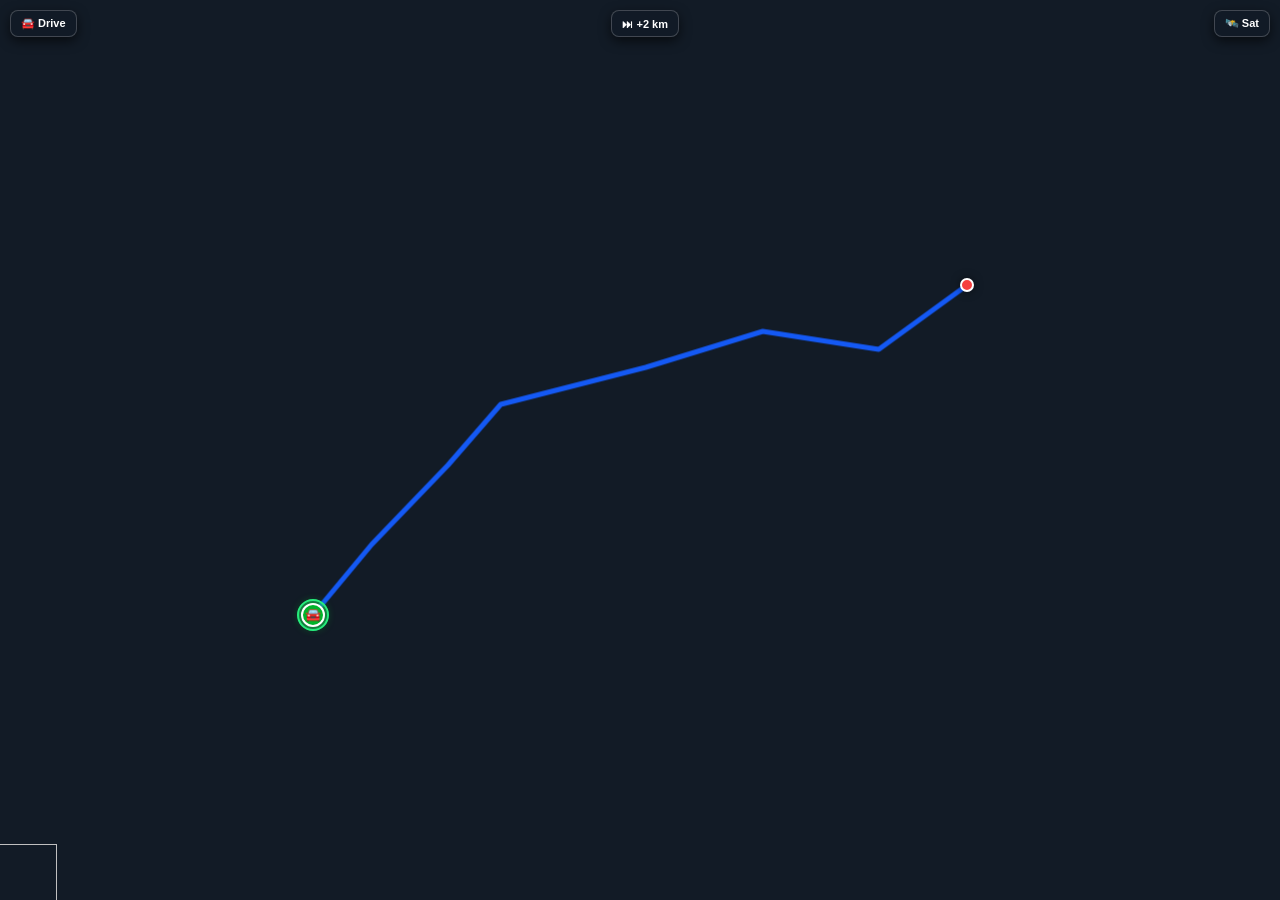
<file: src/main/resources/com/example/car_rental_sys/html/cockpitMap.html>
<!DOCTYPE html>
<html lang="en">
<head>
  <meta charset="UTF-8">
  <meta name="viewport" content="width=device-width, initial-scale=1.0">
  <title>Cockpit In-Cabin Navigation</title>

  <!-- Local Leaflet Assets -->
  <link rel="stylesheet" href="./leaflet.css" />
  <script src="./leaflet.js"></script>

  <style>
    * {
      margin: 0;
      padding: 0;
      box-sizing: border-box;
    }

    html, body {
      width: 100%;
      height: 100%;
      overflow: hidden;
      background-color: #121b26;
      font-family: -apple-system, BlinkMacSystemFont, "Segoe UI", Roboto, Helvetica, Arial, sans-serif;
      user-select: none;
      -webkit-user-select: none;
    }

    #map {
      position: absolute;
      top: 0;
      left: 0;
      right: 0;
      bottom: 0;
      width: 100%;
      height: 100%;
      background: #121b26;
      z-index: 1;
    }

    /* Leaflet Tile Sizing & Blending */
    .leaflet-tile {
      position: absolute !important;
      width: 256px !important;
      height: 256px !important;
      visibility: inherit !important;
      mix-blend-mode: normal !important;
    }

    /* Top Action Bar in Cockpit */
    .cockpit-toolbar {
      position: absolute;
      top: 10px;
      left: 10px;
      right: 10px;
      z-index: 10000;
      display: flex;
      justify-content: space-between;
      gap: 6px;
      pointer-events: auto !important;
    }

    .cockpit-btn {
      background: rgba(18, 27, 38, 0.92);
      border: 1px solid rgba(255, 255, 255, 0.2);
      border-radius: 8px;
      color: #ffffff;
      font-size: 11px;
      font-weight: 700;
      padding: 6px 10px;
      cursor: pointer !important;
      pointer-events: auto !important;
      display: flex;
      align-items: center;
      gap: 4px;
      box-shadow: 0 4px 12px rgba(0, 0, 0, 0.6);
      transition: background 0.15s ease, transform 0.1s ease;
    }

    .cockpit-btn:hover {
      background: #165dff;
      border-color: #165dff;
    }

    .cockpit-btn:active, .cockpit-btn.active {
      background: #00b42a !important;
      border-color: #00b42a !important;
      box-shadow: 0 0 10px rgba(0, 180, 42, 0.6) !important;
    }

    .cockpit-btn.step-btn:active {
      background: #722ed1 !important;
      border-color: #722ed1 !important;
    }

    /* Car Marker Pulsing Halo */
    .car-marker-container {
      position: relative;
      width: 32px;
      height: 32px;
      display: flex;
      align-items: center;
      justify-content: center;
    }

    .car-halo {
      position: absolute;
      width: 32px;
      height: 32px;
      border-radius: 50%;
      background: rgba(48, 250, 143, 0.35);
      border: 2px solid #30fa8f;
      animation: pulseHalo 1.8s infinite ease-out;
    }

    @keyframes pulseHalo {
      0% {
        transform: scale(0.6);
        opacity: 1;
      }
      100% {
        transform: scale(1.6);
        opacity: 0;
      }
    }

    .car-icon-badge {
      position: relative;
      width: 24px;
      height: 24px;
      border-radius: 50%;
      background: #00b42a;
      border: 2px solid #ffffff;
      display: flex;
      align-items: center;
      justify-content: center;
      font-size: 13px;
      box-shadow: 0 0 10px rgba(0, 180, 42, 0.9);
      z-index: 2;
    }

    /* Start and End Pin */
    .pin-badge {
      width: 14px;
      height: 14px;
      border-radius: 50%;
      border: 2.5px solid #ffffff;
      box-shadow: 0 0 8px rgba(0,0,0,0.5);
    }
  </style>
</head>
<body>

  <div id="map"></div>

  <!-- Cockpit Mini-Toolbar -->
  <div class="cockpit-toolbar" id="cockpitToolbar">
    <button class="cockpit-btn" id="btnDrive" onclick="toggleDrive()">🚘 Drive</button>
    <button class="cockpit-btn step-btn" id="btnStep" onclick="stepForward()">⏭ +2 km</button>
    <button class="cockpit-btn" id="btnLayer" onclick="toggleLayer()">🛰️ Sat</button>
  </div>

  <script>
    let map = null;
    let currentTileLayer = null;
    let currentLyr = 'm'; // 'm' = roadmap, 'y' = satellite
    let routePolyline = null;
    let carMarker = null;
    let startMarker = null;
    let endMarker = null;

    let routeCoords = [];
    let currentIdx = 0;
    let driveInterval = null;
    let totalDistKm = 21.6;

    // Parse URL params
    const urlParams = new URLSearchParams(window.location.search);
    let startLat = parseFloat(urlParams.get('startLat')) || 16.4632;
    let startLng = parseFloat(urlParams.get('startLng')) || 80.5078;
    let destLat = parseFloat(urlParams.get('destLat')) || 16.5175;
    let destLng = parseFloat(urlParams.get('destLng')) || 80.6200;
    let startTitle = urlParams.get('startName') ? decodeURIComponent(urlParams.get('startName')) : 'SRM AP';
    let destTitle = urlParams.get('destName') ? decodeURIComponent(urlParams.get('destName')) : 'Vijayawada Junction';

    function buildTileLayer(lyr) {
      const url = `https://mt{s}.google.com/vt/lyrs=${lyr}&x={x}&y={y}&z={z}`;
      const layer = L.tileLayer(url, {
        subdomains: ['0', '1', '2', '3'],
        maxZoom: 20,
        maxNativeZoom: 19,
        tileSize: 256,
        updateWhenIdle: false,
        updateInterval: 100,
        keepBuffer: 6,
        crossOrigin: true
      });

      layer.on('tileerror', function(error) {
        const tile = error.tile;
        const retryCount = (tile._retries || 0) + 1;
        tile._retries = retryCount;

        if (retryCount <= 2) {
          setTimeout(() => {
            const sub = ['0', '1', '2', '3'][Math.floor(Math.random() * 4)];
            tile.src = `https://mt${sub}.google.com/vt/lyrs=${lyr}&x=${error.coords.x}&y=${error.coords.y}&z=${error.coords.z}&_r=${retryCount}`;
          }, 250 * retryCount);
        } else if (lyr === 'm') {
          tile.src = `https://a.basemaps.cartocdn.com/rastertiles/voyager/${error.coords.z}/${error.coords.x}/${error.coords.y}.png`;
        }
      });

      return layer;
    }

    function initCockpitMap() {
      if (typeof L === 'undefined') return;

      const centerLat = (startLat + destLat) / 2;
      const centerLng = (startLng + destLng) / 2;

      map = L.map('map', {
        center: [centerLat, centerLng],
        zoom: 12,
        zoomAnimation: false,
        fadeAnimation: false,
        markerZoomAnimation: false,
        zoomControl: false,
        attributionControl: false,
        preferCanvas: true
      });

      currentTileLayer = buildTileLayer(currentLyr).addTo(map);

      // Start Marker
      const startIcon = L.divIcon({
        className: 'start-pin',
        html: '<div class="pin-badge" style="background: #165dff;"></div>',
        iconSize: [14, 14],
        iconAnchor: [7, 7]
      });
      startMarker = L.marker([startLat, startLng], { icon: startIcon }).addTo(map);

      // Destination Marker (Pickup)
      const endIcon = L.divIcon({
        className: 'end-pin',
        html: '<div class="pin-badge" style="background: #f53f3f;"></div>',
        iconSize: [14, 14],
        iconAnchor: [7, 7]
      });
      endMarker = L.marker([destLat, destLng], { icon: endIcon }).addTo(map);

      // Car Marker
      const carIcon = L.divIcon({
        className: 'car-icon',
        html: '<div class="car-marker-container"><div class="car-halo"></div><div class="car-icon-badge">🚘</div></div>',
        iconSize: [32, 32],
        iconAnchor: [16, 16]
      });
      carMarker = L.marker([startLat, startLng], { icon: carIcon, zIndexOffset: 5000 }).addTo(map);

      // Prevent Leaflet from intercepting toolbar buttons
      const toolbar = document.getElementById('cockpitToolbar');
      if (toolbar && L.DomEvent) {
        L.DomEvent.disableClickPropagation(toolbar);
        L.DomEvent.disableScrollPropagation(toolbar);
      }

      // Fetch Real Road Navigation
      fetchLiveRoute(startLng, startLat, destLng, destLat);

      setTimeout(() => {
        if (map) map.invalidateSize(false);
      }, 200);
    }

    function fetchLiveRoute(sLng, sLat, dLng, dLat) {
      const osrmUrl = `https://router.project-osrm.org/route/v1/driving/${sLng},${sLat};${dLng},${dLat}?overview=full&geometries=geojson`;

      fetch(osrmUrl)
        .then(res => res.json())
        .then(data => {
          if (data && data.routes && data.routes.length > 0) {
            const route = data.routes[0];
            totalDistKm = parseFloat((route.distance / 1000).toFixed(1));
            routeCoords = route.geometry.coordinates.map(coord => [coord[1], coord[0]]);
            renderPolyline();
          } else {
            fallbackRoute();
          }
        })
        .catch(() => fallbackRoute());
    }

    function fallbackRoute() {
      routeCoords = [
        [startLat, startLng],
        [16.4750, 80.5180],
        [16.4880, 80.5310],
        [16.4980, 80.5400],
        [16.5040, 80.5650],
        [16.5100, 80.5850],
        [16.5070, 80.6050],
        [16.5120, 80.6120],
        [destLat, destLng]
      ];
      renderPolyline();
    }

    function renderPolyline() {
      if (routePolyline) map.removeLayer(routePolyline);

      routePolyline = L.polyline(routeCoords, {
        color: '#165dff',
        weight: 5,
        opacity: 0.95,
        lineCap: 'round',
        lineJoin: 'round'
      }).addTo(map);

      // Fit route with nice padding for the in-cabin mini screen
      map.fitBounds(routePolyline.getBounds(), {
        padding: [30, 30],
        maxZoom: 14,
        animate: false
      });

      sendTelemetry();
    }

    function sendTelemetry() {
      if (!routeCoords || routeCoords.length === 0) return;

      const progressRatio = currentIdx / Math.max(1, routeCoords.length - 1);
      const distLeft = Math.max(0, (totalDistKm * (1 - progressRatio))).toFixed(1);
      const timeLeft = Math.max(1, Math.round(distLeft * 1.3));
      const pct = Math.round(progressRatio * 100);

      if (currentIdx >= routeCoords.length - 1) {
        alert('ARRIVED');
        stopDrive();
        return;
      }

      // STEP:distLeft:timeLeft:progressPct
      alert(`STEP:${distLeft} km:${timeLeft}:${pct}`);
    }

    function toggleDrive() {
      const btn = document.getElementById('btnDrive');
      if (driveInterval) {
        stopDrive();
      } else {
        startDrive();
      }
    }

    function startDrive() {
      const btn = document.getElementById('btnDrive');
      btn.innerText = '⏸ Pause';
      btn.classList.add('active');

      if (currentIdx >= routeCoords.length - 1) {
        currentIdx = 0; // restart if at end
      }

      driveInterval = setInterval(() => {
        if (currentIdx < routeCoords.length - 1) {
          currentIdx++;
          updateCarPosition();
        } else {
          stopDrive();
        }
      }, 700);
    }

    function stopDrive() {
      const btn = document.getElementById('btnDrive');
      if (driveInterval) {
        clearInterval(driveInterval);
        driveInterval = null;
      }
      btn.innerText = '🚘 Drive';
      btn.classList.remove('active');
    }

    function stepForward() {
      if (!routeCoords || routeCoords.length === 0) return;
      const stepIncrement = Math.max(1, Math.round(routeCoords.length / 10)); // ~10% step
      currentIdx = Math.min(routeCoords.length - 1, currentIdx + stepIncrement);
      updateCarPosition();
    }

    function updateCarPosition() {
      if (!routeCoords || currentIdx >= routeCoords.length) return;
      const coord = routeCoords[currentIdx];
      if (carMarker) {
        carMarker.setLatLng(coord);
        map.panTo(coord, { animate: true, duration: 0.4 });
      }
      sendTelemetry();
    }

    function toggleLayer() {
      const btn = document.getElementById('btnLayer');
      if (currentTileLayer) map.removeLayer(currentTileLayer);

      if (currentLyr === 'm') {
        currentLyr = 'y';
        currentTileLayer = buildTileLayer('y').addTo(map);
        if (currentTileLayer.bringToBack) currentTileLayer.bringToBack();
        btn.innerText = '🗺️ Road';
        btn.classList.add('active');
      } else {
        currentLyr = 'm';
        currentTileLayer = buildTileLayer('m').addTo(map);
        if (currentTileLayer.bringToBack) currentTileLayer.bringToBack();
        btn.innerText = '🛰️ Sat';
        btn.classList.remove('active');
      }
    }

    // Live GPS Bridge if real geolocation updates arrive
    window.setLiveCoordinates = function(lat, lng) {
      if (carMarker) {
        carMarker.setLatLng([lat, lng]);
        map.panTo([lat, lng], { animate: true, duration: 0.5 });
      }
    };

    window.toggleDrive = toggleDrive;
    window.stepForward = stepForward;
    window.toggleLayer = toggleLayer;

    window.addEventListener('DOMContentLoaded', initCockpitMap);
    window.addEventListener('resize', () => { if (map) map.invalidateSize(false); });
  </script>
</body>
</html>
</file>
<file: src/main/resources/com/example/car_rental_sys/html/leaflet.css>
﻿/* required styles */

.leaflet-pane,
.leaflet-tile,
.leaflet-marker-icon,
.leaflet-marker-shadow,
.leaflet-tile-container,
.leaflet-pane > svg,
.leaflet-pane > canvas,
.leaflet-zoom-box,
.leaflet-image-layer,
.leaflet-layer {
	position: absolute;
	left: 0;
	top: 0;
	}
.leaflet-container {
	overflow: hidden;
	}
.leaflet-tile,
.leaflet-marker-icon,
.leaflet-marker-shadow {
	-webkit-user-select: none;
	   -moz-user-select: none;
	        user-select: none;
	  -webkit-user-drag: none;
	}
/* Prevents IE11 from highlighting tiles in blue */
.leaflet-tile::selection {
	background: transparent;
}
/* Safari renders non-retina tile on retina better with this, but Chrome is worse */
.leaflet-safari .leaflet-tile {
	image-rendering: -webkit-optimize-contrast;
	}
/* hack that prevents hw layers "stretching" when loading new tiles */
.leaflet-safari .leaflet-tile-container {
	width: 1600px;
	height: 1600px;
	-webkit-transform-origin: 0 0;
	}
.leaflet-marker-icon,
.leaflet-marker-shadow {
	display: block;
	}
/* .leaflet-container svg: reset svg max-width decleration shipped in Joomla! (joomla.org) 3.x */
/* .leaflet-container img: map is broken in FF if you have max-width: 100% on tiles */
.leaflet-container .leaflet-overlay-pane svg {
	max-width: none !important;
	max-height: none !important;
	}
.leaflet-container .leaflet-marker-pane img,
.leaflet-container .leaflet-shadow-pane img,
.leaflet-container .leaflet-tile-pane img,
.leaflet-container img.leaflet-image-layer,
.leaflet-container .leaflet-tile {
	max-width: none !important;
	max-height: none !important;
	width: auto;
	padding: 0;
	}

.leaflet-container img.leaflet-tile {
	/* See: https://bugs.chromium.org/p/chromium/issues/detail?id=600120 */
	mix-blend-mode: plus-lighter;
}

.leaflet-container.leaflet-touch-zoom {
	-ms-touch-action: pan-x pan-y;
	touch-action: pan-x pan-y;
	}
.leaflet-container.leaflet-touch-drag {
	-ms-touch-action: pinch-zoom;
	/* Fallback for FF which doesn't support pinch-zoom */
	touch-action: none;
	touch-action: pinch-zoom;
}
.leaflet-container.leaflet-touch-drag.leaflet-touch-zoom {
	-ms-touch-action: none;
	touch-action: none;
}
.leaflet-container {
	-webkit-tap-highlight-color: transparent;
}
.leaflet-container a {
	-webkit-tap-highlight-color: rgba(51, 181, 229, 0.4);
}
.leaflet-tile {
	filter: inherit;
	visibility: hidden;
	}
.leaflet-tile-loaded {
	visibility: inherit;
	}
.leaflet-zoom-box {
	width: 0;
	height: 0;
	-moz-box-sizing: border-box;
	     box-sizing: border-box;
	z-index: 800;
	}
/* workaround for https://bugzilla.mozilla.org/show_bug.cgi?id=888319 */
.leaflet-overlay-pane svg {
	-moz-user-select: none;
	}

.leaflet-pane         { z-index: 400; }

.leaflet-tile-pane    { z-index: 200; }
.leaflet-overlay-pane { z-index: 400; }
.leaflet-shadow-pane  { z-index: 500; }
.leaflet-marker-pane  { z-index: 600; }
.leaflet-tooltip-pane   { z-index: 650; }
.leaflet-popup-pane   { z-index: 700; }

.leaflet-map-pane canvas { z-index: 100; }
.leaflet-map-pane svg    { z-index: 200; }

.leaflet-vml-shape {
	width: 1px;
	height: 1px;
	}
.lvml {
	behavior: url(#default#VML);
	display: inline-block;
	position: absolute;
	}


/* control positioning */

.leaflet-control {
	position: relative;
	z-index: 800;
	pointer-events: visiblePainted; /* IE 9-10 doesn't have auto */
	pointer-events: auto;
	}
.leaflet-top,
.leaflet-bottom {
	position: absolute;
	z-index: 1000;
	pointer-events: none;
	}
.leaflet-top {
	top: 0;
	}
.leaflet-right {
	right: 0;
	}
.leaflet-bottom {
	bottom: 0;
	}
.leaflet-left {
	left: 0;
	}
.leaflet-control {
	float: left;
	clear: both;
	}
.leaflet-right .leaflet-control {
	float: right;
	}
.leaflet-top .leaflet-control {
	margin-top: 10px;
	}
.leaflet-bottom .leaflet-control {
	margin-bottom: 10px;
	}
.leaflet-left .leaflet-control {
	margin-left: 10px;
	}
.leaflet-right .leaflet-control {
	margin-right: 10px;
	}


/* zoom and fade animations */

.leaflet-fade-anim .leaflet-popup {
	opacity: 0;
	-webkit-transition: opacity 0.2s linear;
	   -moz-transition: opacity 0.2s linear;
	        transition: opacity 0.2s linear;
	}
.leaflet-fade-anim .leaflet-map-pane .leaflet-popup {
	opacity: 1;
	}
.leaflet-zoom-animated {
	-webkit-transform-origin: 0 0;
	    -ms-transform-origin: 0 0;
	        transform-origin: 0 0;
	}
svg.leaflet-zoom-animated {
	will-change: transform;
}

.leaflet-zoom-anim .leaflet-zoom-animated {
	-webkit-transition: -webkit-transform 0.25s cubic-bezier(0,0,0.25,1);
	   -moz-transition:    -moz-transform 0.25s cubic-bezier(0,0,0.25,1);
	        transition:         transform 0.25s cubic-bezier(0,0,0.25,1);
	}
.leaflet-zoom-anim .leaflet-tile,
.leaflet-pan-anim .leaflet-tile {
	-webkit-transition: none;
	   -moz-transition: none;
	        transition: none;
	}

.leaflet-zoom-anim .leaflet-zoom-hide {
	visibility: hidden;
	}


/* cursors */

.leaflet-interactive {
	cursor: pointer;
	}
.leaflet-grab {
	cursor: -webkit-grab;
	cursor:    -moz-grab;
	cursor:         grab;
	}
.leaflet-crosshair,
.leaflet-crosshair .leaflet-interactive {
	cursor: crosshair;
	}
.leaflet-popup-pane,
.leaflet-control {
	cursor: auto;
	}
.leaflet-dragging .leaflet-grab,
.leaflet-dragging .leaflet-grab .leaflet-interactive,
.leaflet-dragging .leaflet-marker-draggable {
	cursor: move;
	cursor: -webkit-grabbing;
	cursor:    -moz-grabbing;
	cursor:         grabbing;
	}

/* marker & overlays interactivity */
.leaflet-marker-icon,
.leaflet-marker-shadow,
.leaflet-image-layer,
.leaflet-pane > svg path,
.leaflet-tile-container {
	pointer-events: none;
	}

.leaflet-marker-icon.leaflet-interactive,
.leaflet-image-layer.leaflet-interactive,
.leaflet-pane > svg path.leaflet-interactive,
svg.leaflet-image-layer.leaflet-interactive path {
	pointer-events: visiblePainted; /* IE 9-10 doesn't have auto */
	pointer-events: auto;
	}

/* visual tweaks */

.leaflet-container {
	background: #ddd;
	outline-offset: 1px;
	}
.leaflet-container a {
	color: #0078A8;
	}
.leaflet-zoom-box {
	border: 2px dotted #38f;
	background: rgba(255,255,255,0.5);
	}


/* general typography */
.leaflet-container {
	font-family: "Helvetica Neue", Arial, Helvetica, sans-serif;
	font-size: 12px;
	font-size: 0.75rem;
	line-height: 1.5;
	}


/* general toolbar styles */

.leaflet-bar {
	box-shadow: 0 1px 5px rgba(0,0,0,0.65);
	border-radius: 4px;
	}
.leaflet-bar a {
	background-color: #fff;
	border-bottom: 1px solid #ccc;
	width: 26px;
	height: 26px;
	line-height: 26px;
	display: block;
	text-align: center;
	text-decoration: none;
	color: black;
	}
.leaflet-bar a,
.leaflet-control-layers-toggle {
	background-position: 50% 50%;
	background-repeat: no-repeat;
	display: block;
	}
.leaflet-bar a:hover,
.leaflet-bar a:focus {
	background-color: #f4f4f4;
	}
.leaflet-bar a:first-child {
	border-top-left-radius: 4px;
	border-top-right-radius: 4px;
	}
.leaflet-bar a:last-child {
	border-bottom-left-radius: 4px;
	border-bottom-right-radius: 4px;
	border-bottom: none;
	}
.leaflet-bar a.leaflet-disabled {
	cursor: default;
	background-color: #f4f4f4;
	color: #bbb;
	}

.leaflet-touch .leaflet-bar a {
	width: 30px;
	height: 30px;
	line-height: 30px;
	}
.leaflet-touch .leaflet-bar a:first-child {
	border-top-left-radius: 2px;
	border-top-right-radius: 2px;
	}
.leaflet-touch .leaflet-bar a:last-child {
	border-bottom-left-radius: 2px;
	border-bottom-right-radius: 2px;
	}

/* zoom control */

.leaflet-control-zoom-in,
.leaflet-control-zoom-out {
	font: bold 18px 'Lucida Console', Monaco, monospace;
	text-indent: 1px;
	}

.leaflet-touch .leaflet-control-zoom-in, .leaflet-touch .leaflet-control-zoom-out  {
	font-size: 22px;
	}


/* layers control */

.leaflet-control-layers {
	box-shadow: 0 1px 5px rgba(0,0,0,0.4);
	background: #fff;
	border-radius: 5px;
	}
.leaflet-control-layers-toggle {
	background-image: url(images/layers.png);
	width: 36px;
	height: 36px;
	}
.leaflet-retina .leaflet-control-layers-toggle {
	background-image: url(images/layers-2x.png);
	background-size: 26px 26px;
	}
.leaflet-touch .leaflet-control-layers-toggle {
	width: 44px;
	height: 44px;
	}
.leaflet-control-layers .leaflet-control-layers-list,
.leaflet-control-layers-expanded .leaflet-control-layers-toggle {
	display: none;
	}
.leaflet-control-layers-expanded .leaflet-control-layers-list {
	display: block;
	position: relative;
	}
.leaflet-control-layers-expanded {
	padding: 6px 10px 6px 6px;
	color: #333;
	background: #fff;
	}
.leaflet-control-layers-scrollbar {
	overflow-y: scroll;
	overflow-x: hidden;
	padding-right: 5px;
	}
.leaflet-control-layers-selector {
	margin-top: 2px;
	position: relative;
	top: 1px;
	}
.leaflet-control-layers label {
	display: block;
	font-size: 13px;
	font-size: 1.08333em;
	}
.leaflet-control-layers-separator {
	height: 0;
	border-top: 1px solid #ddd;
	margin: 5px -10px 5px -6px;
	}

/* Default icon URLs */
.leaflet-default-icon-path { /* used only in path-guessing heuristic, see L.Icon.Default */
	background-image: url(images/marker-icon.png);
	}


/* attribution and scale controls */

.leaflet-container .leaflet-control-attribution {
	background: #fff;
	background: rgba(255, 255, 255, 0.8);
	margin: 0;
	}
.leaflet-control-attribution,
.leaflet-control-scale-line {
	padding: 0 5px;
	color: #333;
	line-height: 1.4;
	}
.leaflet-control-attribution a {
	text-decoration: none;
	}
.leaflet-control-attribution a:hover,
.leaflet-control-attribution a:focus {
	text-decoration: underline;
	}
.leaflet-attribution-flag {
	display: inline !important;
	vertical-align: baseline !important;
	width: 1em;
	height: 0.6669em;
	}
.leaflet-left .leaflet-control-scale {
	margin-left: 5px;
	}
.leaflet-bottom .leaflet-control-scale {
	margin-bottom: 5px;
	}
.leaflet-control-scale-line {
	border: 2px solid #777;
	border-top: none;
	line-height: 1.1;
	padding: 2px 5px 1px;
	white-space: nowrap;
	-moz-box-sizing: border-box;
	     box-sizing: border-box;
	background: rgba(255, 255, 255, 0.8);
	text-shadow: 1px 1px #fff;
	}
.leaflet-control-scale-line:not(:first-child) {
	border-top: 2px solid #777;
	border-bottom: none;
	margin-top: -2px;
	}
.leaflet-control-scale-line:not(:first-child):not(:last-child) {
	border-bottom: 2px solid #777;
	}

.leaflet-touch .leaflet-control-attribution,
.leaflet-touch .leaflet-control-layers,
.leaflet-touch .leaflet-bar {
	box-shadow: none;
	}
.leaflet-touch .leaflet-control-layers,
.leaflet-touch .leaflet-bar {
	border: 2px solid rgba(0,0,0,0.2);
	background-clip: padding-box;
	}


/* popup */

.leaflet-popup {
	position: absolute;
	text-align: center;
	margin-bottom: 20px;
	}
.leaflet-popup-content-wrapper {
	padding: 1px;
	text-align: left;
	border-radius: 12px;
	}
.leaflet-popup-content {
	margin: 13px 24px 13px 20px;
	line-height: 1.3;
	font-size: 13px;
	font-size: 1.08333em;
	min-height: 1px;
	}
.leaflet-popup-content p {
	margin: 17px 0;
	margin: 1.3em 0;
	}
.leaflet-popup-tip-container {
	width: 40px;
	height: 20px;
	position: absolute;
	left: 50%;
	margin-top: -1px;
	margin-left: -20px;
	overflow: hidden;
	pointer-events: none;
	}
.leaflet-popup-tip {
	width: 17px;
	height: 17px;
	padding: 1px;

	margin: -10px auto 0;
	pointer-events: auto;

	-webkit-transform: rotate(45deg);
	   -moz-transform: rotate(45deg);
	    -ms-transform: rotate(45deg);
	        transform: rotate(45deg);
	}
.leaflet-popup-content-wrapper,
.leaflet-popup-tip {
	background: white;
	color: #333;
	box-shadow: 0 3px 14px rgba(0,0,0,0.4);
	}
.leaflet-container a.leaflet-popup-close-button {
	position: absolute;
	top: 0;
	right: 0;
	border: none;
	text-align: center;
	width: 24px;
	height: 24px;
	font: 16px/24px Tahoma, Verdana, sans-serif;
	color: #757575;
	text-decoration: none;
	background: transparent;
	}
.leaflet-container a.leaflet-popup-close-button:hover,
.leaflet-container a.leaflet-popup-close-button:focus {
	color: #585858;
	}
.leaflet-popup-scrolled {
	overflow: auto;
	}

.leaflet-oldie .leaflet-popup-content-wrapper {
	-ms-zoom: 1;
	}
.leaflet-oldie .leaflet-popup-tip {
	width: 24px;
	margin: 0 auto;

	-ms-filter: "progid:DXImageTransform.Microsoft.Matrix(M11=0.70710678, M12=0.70710678, M21=-0.70710678, M22=0.70710678)";
	filter: progid:DXImageTransform.Microsoft.Matrix(M11=0.70710678, M12=0.70710678, M21=-0.70710678, M22=0.70710678);
	}

.leaflet-oldie .leaflet-control-zoom,
.leaflet-oldie .leaflet-control-layers,
.leaflet-oldie .leaflet-popup-content-wrapper,
.leaflet-oldie .leaflet-popup-tip {
	border: 1px solid #999;
	}


/* div icon */

.leaflet-div-icon {
	background: #fff;
	border: 1px solid #666;
	}


/* Tooltip */
/* Base styles for the element that has a tooltip */
.leaflet-tooltip {
	position: absolute;
	padding: 6px;
	background-color: #fff;
	border: 1px solid #fff;
	border-radius: 3px;
	color: #222;
	white-space: nowrap;
	-webkit-user-select: none;
	-moz-user-select: none;
	-ms-user-select: none;
	user-select: none;
	pointer-events: none;
	box-shadow: 0 1px 3px rgba(0,0,0,0.4);
	}
.leaflet-tooltip.leaflet-interactive {
	cursor: pointer;
	pointer-events: auto;
	}
.leaflet-tooltip-top:before,
.leaflet-tooltip-bottom:before,
.leaflet-tooltip-left:before,
.leaflet-tooltip-right:before {
	position: absolute;
	pointer-events: none;
	border: 6px solid transparent;
	background: transparent;
	content: "";
	}

/* Directions */

.leaflet-tooltip-bottom {
	margin-top: 6px;
}
.leaflet-tooltip-top {
	margin-top: -6px;
}
.leaflet-tooltip-bottom:before,
.leaflet-tooltip-top:before {
	left: 50%;
	margin-left: -6px;
	}
.leaflet-tooltip-top:before {
	bottom: 0;
	margin-bottom: -12px;
	border-top-color: #fff;
	}
.leaflet-tooltip-bottom:before {
	top: 0;
	margin-top: -12px;
	margin-left: -6px;
	border-bottom-color: #fff;
	}
.leaflet-tooltip-left {
	margin-left: -6px;
}
.leaflet-tooltip-right {
	margin-left: 6px;
}
.leaflet-tooltip-left:before,
.leaflet-tooltip-right:before {
	top: 50%;
	margin-top: -6px;
	}
.leaflet-tooltip-left:before {
	right: 0;
	margin-right: -12px;
	border-left-color: #fff;
	}
.leaflet-tooltip-right:before {
	left: 0;
	margin-left: -12px;
	border-right-color: #fff;
	}

/* Printing */

@media print {
	/* Prevent printers from removing background-images of controls. */
	.leaflet-control {
		-webkit-print-color-adjust: exact;
		print-color-adjust: exact;
		}
	}
</file>
